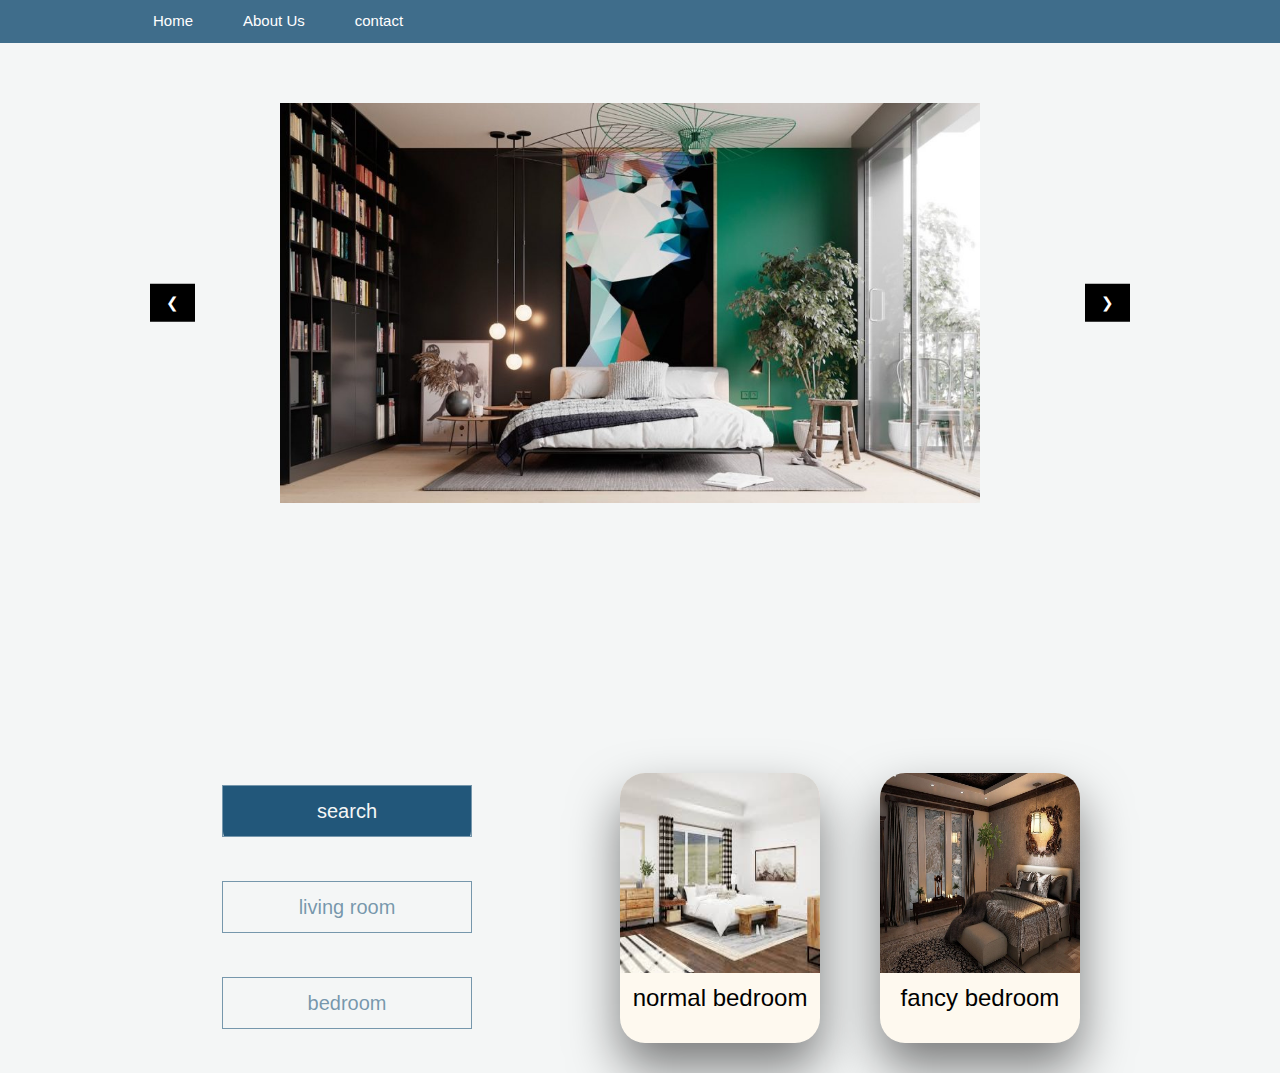
<file: index.html>
<!DOCTYPE html>
<html lang="en">
<head>
    <meta charset="UTF-8">
    <meta name="viewport" content="width=device-width, initial-scale=1.0">
    <link rel="stylesheet" href="./style.css">
    <link rel="stylesheet" href="https://www.w3schools.com/w3css/4/w3.css">
    
    <title>grandeur</title>
</head>
<body>

    <header>
        <nav>
        <ul>
        <li><a href="./index.html">Home</a></li>
        <li><a href="./aboutus.html">About Us</a></li>
        <li><a href="#">contact</a></li>
        </ul>
        </nav>
    </header> 
    
   
<div class="w3-content w3-display-container">
    <div class="imggg">
  <img class="mySlides imgg" src="./images/6.jpg" >
  <img class="mySlides imgg" src="./images/hd2.jpg" >
  <img class="mySlides imgg" src="./images/hd3.jpg" >
  <img class="mySlides imgg" src="./images/hd4.jpg" >
</div>
  <button class="w3-button w3-black w3-display-left" onclick="plusDivs(-1)">&#10094;</button>
  <button class="w3-button w3-black w3-display-right" onclick="plusDivs(1)">&#10095;</button>
</div>



<script>
var slideIndex = 1;
showDivs(slideIndex);

function plusDivs(n) {
  showDivs(slideIndex += n);
}

function showDivs(n) {
  var i;
  var x = document.getElementsByClassName("mySlides");
  if (n > x.length) {slideIndex = 1}
  if (n < 1) {slideIndex = x.length}
  for (i = 0; i < x.length; i++) {
    x[i].style.display = "none";  
  }
  x[slideIndex-1].style.display = "block";  
}
</script>

   <div>
<div id="cardd">
    <div class="card idk1">
        <a href="./noramlbedroomcolor.html">
        <img  src="./images/7.jpg" width="200px" height="200px" >
    </a>
            <h3 class="caption"> normal bedroom</h3>
      </div>

      <div class="card idk2">
        <img  src="./images/2.jpg" width="200px" height="200px" >
            <h3 class="caption"> fancy bedroom</h3>
      </div>
    </div>
</div> 
    


</div>
<div class="container">
<button class="btn btn3">search</button>
<a href="./livingroom.html">  
    <button class="btn btn1">living room</button> 
</a>
<a href="./index.html">
<button class="btn btn2">bedroom</button>
</a>
</div>

</body>
</html>
</file>
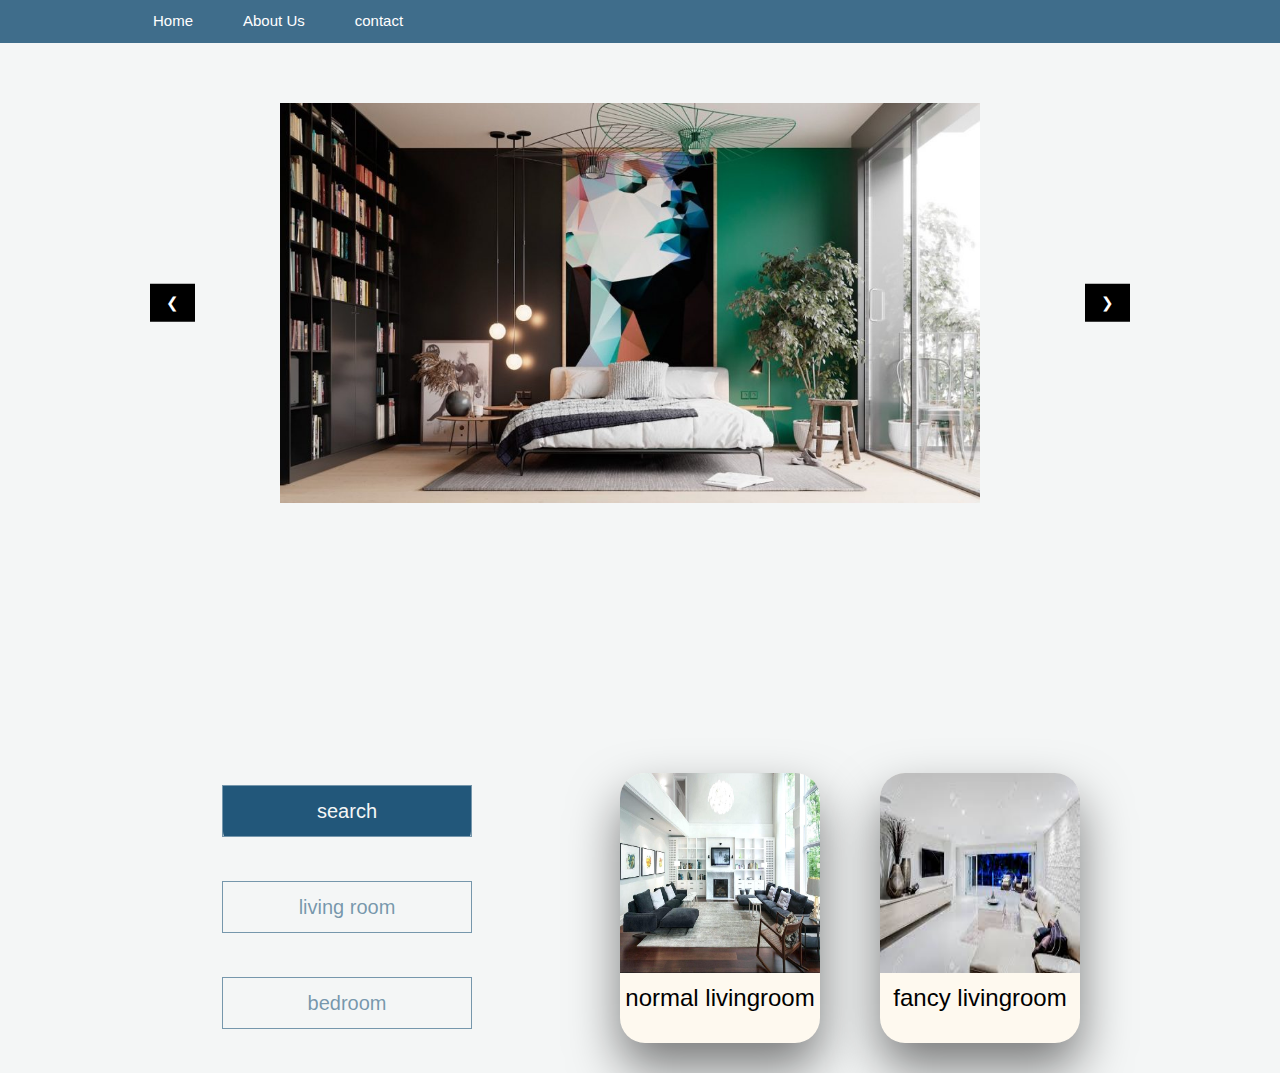
<file: livingroom.html>
<!DOCTYPE html>
<html lang="en">
<head>
    <meta charset="UTF-8">
    <meta name="viewport" content="width=device-width, initial-scale=1.0">
    <link rel="stylesheet" href="./style.css">
    <link rel="stylesheet" href="https://www.w3schools.com/w3css/4/w3.css">
    <title>living room</title>

</head>
<body>
    <header>
        <nav>
        <ul>
        <li><a href="./index.html">Home</a></li>
        <li><a href="./aboutus.html">About Us</a></li>
        <li><a href="#">contact</a></li>
        </ul>
        </nav>
    </header> 
    
    

<div class="w3-content w3-display-container">
    <div class="imggg">
  <img class="mySlides imgg" src="./images/6.jpg" >
  <img class="mySlides imgg" src="./images/hd2.jpg" >
  <img class="mySlides imgg" src="./images/hd3.jpg" >
  <img class="mySlides imgg" src="./images/hd4.jpg" >
</div>
  <button class="w3-button w3-black w3-display-left" onclick="plusDivs(-1)">&#10094;</button>
  <button class="w3-button w3-black w3-display-right" onclick="plusDivs(1)">&#10095;</button>
</div>



<script>
var slideIndex = 1;
showDivs(slideIndex);

function plusDivs(n) {
  showDivs(slideIndex += n);
}

function showDivs(n) {
  var i;
  var x = document.getElementsByClassName("mySlides");
  if (n > x.length) {slideIndex = 1}
  if (n < 1) {slideIndex = x.length}
  for (i = 0; i < x.length; i++) {
    x[i].style.display = "none";  
  }
  x[slideIndex-1].style.display = "block";  
}
</script>

   <div>
<div id="cardd">
    <div class="card idk1">
       
        <img  src="./images/5.jpg" width="200px" height="200px" >
    
            <h3 class="caption"> normal livingroom</h3>
      </div>

      <div class="card idk2">
        <img  src="./images/3.jpg" width="200px" height="200px" >
            <h3 class="caption"> fancy livingroom</h3>
      </div>
    </div>
</div> 
    


</div>
<div class="container">
<button class="btn btn3">search</button>
<a href="./livingroom.html">  
    <button class="btn btn1">living room</button> 
</a>
<a href="./index.html">
<button class="btn btn2">bedroom</button>
</a>
</div>

</body>
</html>
</file>
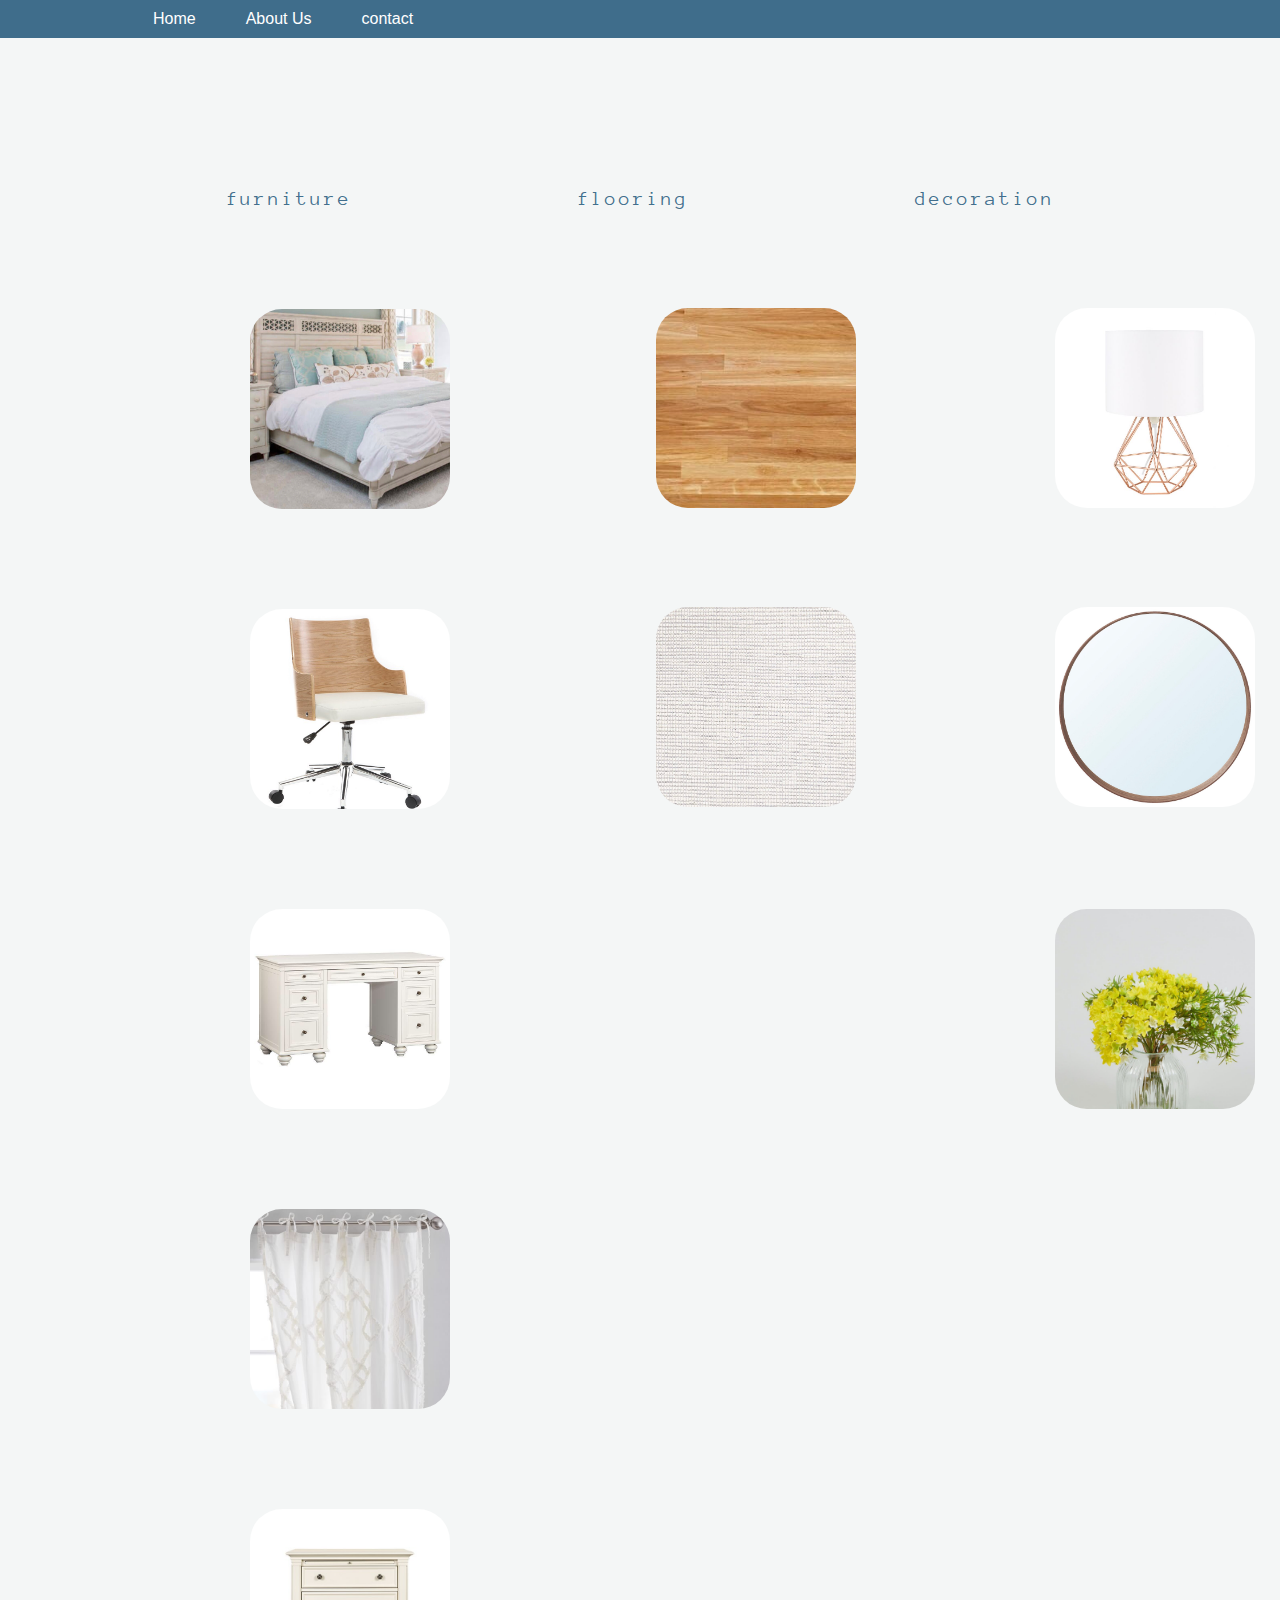
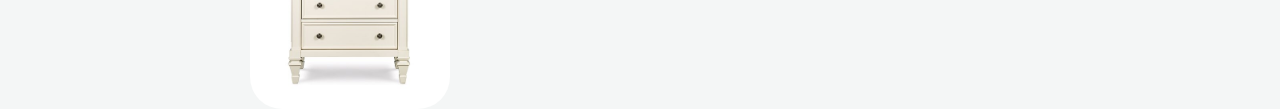
<file: pallet1.html>
<!DOCTYPE html>
<html lang="en">
<head>
    <meta charset="UTF-8">
    <meta name="viewport" content="width=device-width, initial-scale=1.0">
    <link rel="stylesheet" href="./pallet1.css">
    <link rel="stylesheet" href="./style.css">
    <link href='https://fonts.googleapis.com/css?family=Anonymous Pro' rel='stylesheet'>
    <title>pallet1</title>
</head>
<body>
    <header>
        <nav>
        <ul>
        <li><a href="./index.html">Home</a></li>
        <li><a href="./aboutus.html">About Us</a></li>
        <li><a href="#">contact</a></li>
        </ul>
        </nav>
    </header> 
    
 <div class="text1">
     <div>furniture</div>
     <div>flooring</div>
     <div>decoration</div>
 </div>

 
 <div class="div1">
    <div class="div1hover"><p>wooden off white bed</p></div>
   </div>

   <div class="div2">
    <div class="div2hover"><p>wooden chair</p></div>
   </div>

   <div class="div3">
    <div class="div3hover"><p> wooden off white dresser</p></div>
   </div>

   <div class="div4">
    <div class="div4hover"><p> white curtains</p></div>
   </div>

   <div class="div5">
    <div class="div5hover"><p> wooden off white nightstand</p></div>
   </div>

   <div class="div6">
    <div class="div6hover"><p> wooden parquet</p></div>
   </div>

   <div class="div7">
    <div class="div7hover"><p> off white rug</p></div>
   </div>

   <div class="div8">
    <div class="div8hover"><p> white and rose gold lamp</p></div>
   </div>

   <div class="div9">
    <div class="div9hover"><p>wooden mirror</p></div>
   </div>

   <div class="div10">
    <div class="div10hover"><p>yellow flower</p></div>
   </div>


</body>
</html>
</file>
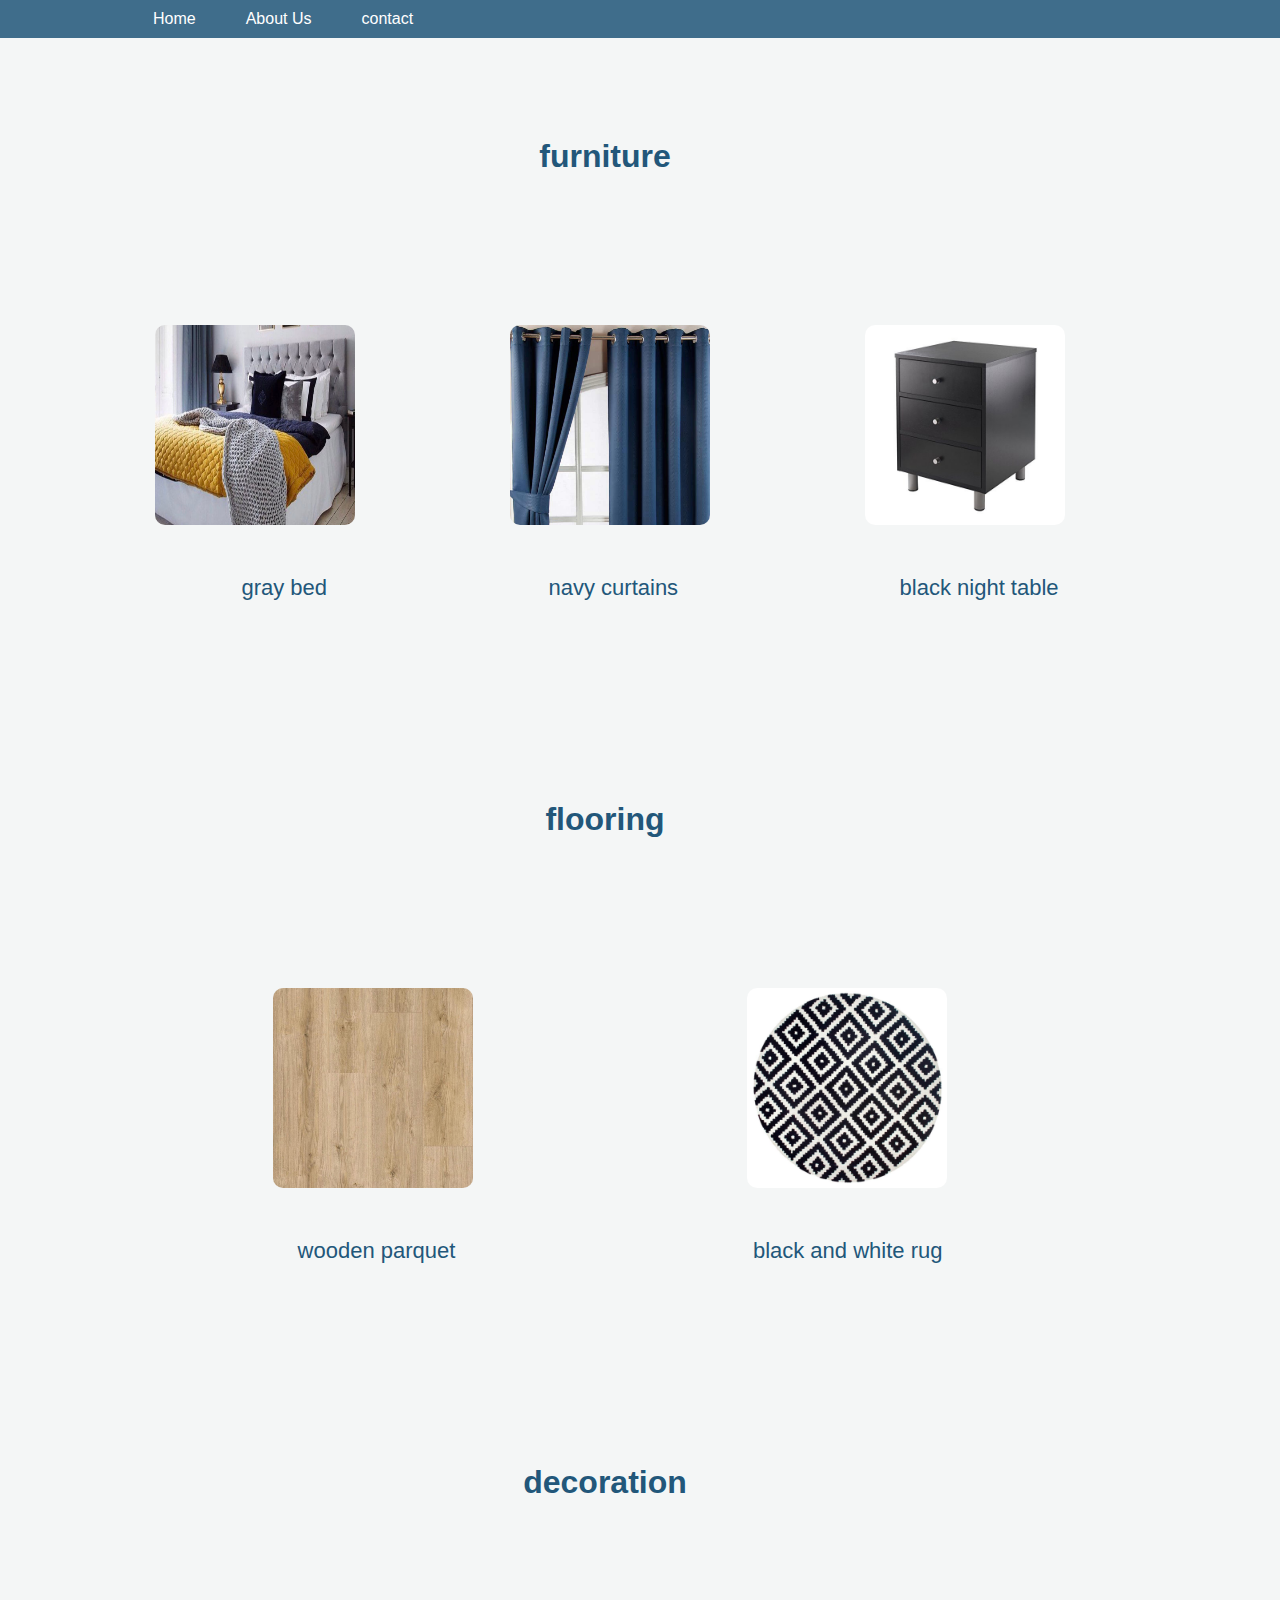
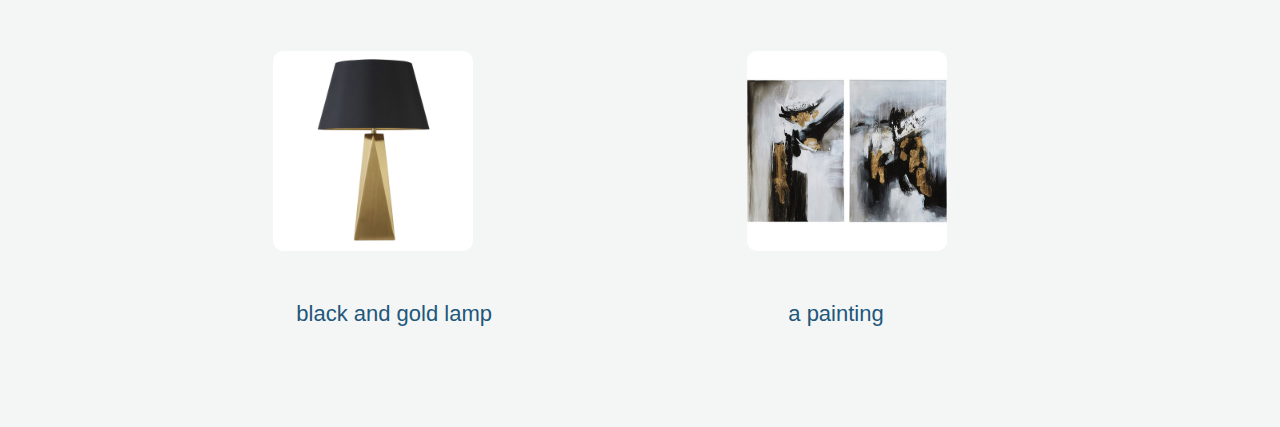
<file: pallet2.html>
<!DOCTYPE html>
<html lang="en">
<head>
    <meta charset="UTF-8">
    <meta name="viewport" content="width=device-width, initial-scale=1.0">
    <link rel="stylesheet" href="./pallet2.css">
    <link rel="stylesheet" href="./style.css">
    <title>pallet 2 </title>
</head>
<body>
   
    <header>
        <nav>
        <ul>
        <li><a href="./index.html">Home</a></li>
        <li><a href="./aboutus.html">About Us</a></li>
        <li><a href="#">contact</a></li>
        </ul>
        </nav>
    </header> 
     
<h1 class="h1">furniture</h1>

<div class="colors">
    <img class="i1 ii1" src="./images/bed2.jpg" >
    <img class="i2 ii2" src="./images/curtain2.jpg" >
    <img class="i3 ii3" src="./images/blacknt.jpg" >
</div>

<div class="colorst">
    <div> gray bed</div>
    <div> navy curtains</div>
    <div> black night table</div>

</div>


<h1 class="h11">flooring</h1>


<div class="colorss">
   <img class="r1 rr1" src="./images/parquet2.jpg" >
   <img class="r2 rr2" src="./images/rug2.jpg" >
</div>

<div class="colorstt">
    <div> wooden parquet</div>
    <div> black and white rug</div>
</div>
    <h1 class="h111">decoration</h1>
    
    <div class="colorsss">
        <img class="l1 ll1" src="./images/lamp2.jpg" >
        <img class="l2 ll2" src="./images/painting.jpg" >
     </div>

     <div class="colorsttt">
     <div>black and gold lamp</div>
     <div>a painting</div>
 </div>

</body>
</html>
</file>
<file: style.css>
*{
    margin: 0px;
    padding: 0px;
    box-sizing: border-box;
   
}



@import url('https://fonts.googleapis.com/css2?family=Quicksand:wght@300;400;500;600;700&display=swap');

body{
font-family: 'Quicksand', sans-serif;
background-color: #F4F6F6;
}

a{
text-decoration: none;
}

li{
list-style-type: none;
}

header{
display: flex;
flex-direction: row;
align-items: center;
padding: 0px 10%;
background-color: #22577adc;
justify-content: space-between;
}

.imgl{
    width: 130px;
}

nav ul{
display: flex;
flex-direction: row;
}

nav ul li{
margin-left: 5px;
margin-right: 5px;
}

nav ul li a{
color: white;
display: block;
padding: 10px 20px;
border-radius: 1px;
}

nav ul li a:hover{
color: #fbc4ab;
}


.container{
   display: flex;
   flex-direction: column;
   margin-top: 260px;
   margin-left: 200px;
}

.btn{
    border: 1px solid #22577a9a;
    background: none;
    padding: 10px 20px;
    font-size: 20px;
    font-family: 'Quicksand', sans-serif;
    width: 250px;
    cursor: pointer;
    margin: 22px;
    transition: 0.8s ;
    position: relative;
    overflow: hidden;
}



.btn1,.btn2{
    color:  #22577a9a;
}

.btn3{
    color: #F4F6F6;
}


.btn1:hover, .btn2:hover{
    color: #F4F6F6; 
}

.btn3:hover{
    color:#22577a9a ;
}

.btn::before{
    content: "";
    position: absolute;
    left: 0;
    width: 100%;
    height: 0%;
    background: #22577a;
    z-index: -1;
    transition: 0.8s;
}

.btn1::before, .btn3::before{
    top: 0;
    border-radius: 0 0 50% 50% ;
}

.btn2::before{
    bottom: 0;
    border-radius: 50% 50% 0 0;

}

.btn3::before{
    height: 180%; 
}

.btn1:hover::before, .btn2:hover::before{
    height: 180%;
}


.btn3:hover::before{
    height: 0%;
}

  
#cardd{
    display: flex;
    float: right;
    margin-right: 170px;
    margin-top: 240px;
}


.card {
    width: 200px;
    height: 270px;
    margin: 30px;
    box-shadow: 0px 25px 50px rgba(0, 0, 0, 0.5);
    border-radius: 25px;
    overflow: hidden;
    transition: 0.5s;
    background: center no-repeat;
    background-color: #fef9ef;
  }

.idk1:hover, .idk2:hover{
    transform: scaleX(-1);
}


.caption{
    text-align: center;
    margin-top: 7px;
}

.mySlides {display:none;}


.imgg{
    width: 700px;
    height: 400px;
   
}

.imggg{
    margin-left: 130px;
    margin-top: 60px;
}
</file>
<file: pallet1.css>
*{
    margin: 0px;
    padding: 0px;
}

.text1{
    display: flex;
    justify-content: space-evenly;
    margin-top: 150px;
    color:#22577adc ;
    font-size: 20px;
    font-family: 'Anonymous Pro';
    letter-spacing: 3px;
}


.div1{
    position: relative;
    display: block;
    width: 200px;
    height: 200px;
    background: #000;
    background: url('./images/bed1.png');
    background-size: cover;
   margin-left: 250px;
   margin-top: 100px;
    border-radius: 32px;
    transform: scale(1);
    transition: all 0.3s ease-in-out;
}

.div1hover{
 position: relative;
 display: block;
 width: 100%;
 height: 100%;
 padding: 50px;
 background: rgba(0,0,0,0.8);
 color: #fff;
 opacity: 0;
 border-radius: 32px;
 transition: all 0.3s ease-in-out;
 transition-delay: 0.3s;
 box-sizing: border-box;
 text-align: center;
}


.div1:hover .div1hover, .div1:active .div1hover{
 opacity: 1;
 }

.div1:hover{
transform: scale(1.03);
    }


    .div2{
position: relative;
display: block;
width: 200px;
height: 200px;
background: #000;
background: url('./images/chair1.jpg');
background-size: cover;
    margin-left: 250px;
    margin-top: 100px;
border-radius: 32px;
transform: scale(1);
transition: all 0.3s ease-in-out;
 }
 
 .div2hover{

  position: relative;
  display: block;
  width: 100%;
  height: 100%;
  padding: 50px;
  background: rgba(0,0,0,0.8);
  color: #fff;
  opacity: 0;
  border-radius: 32px;
  transition: all 0.3s ease-in-out;
  transition-delay: 0.3s;
  box-sizing: border-box;
  text-align: center;
 }
 
 
 .div2:hover .div2hover, .div2:active .div2hover{
   opacity: 1;
  }
 
  .div2:hover{
 transform: scale(1.03);
}
 

.div3{
 position: relative;
 display: block;
 width: 200px;
 height: 200px;
 background: #000;
 background: url('./images/dresser1.jpg');
 background-size: cover;
margin-left: 250px;
margin-top: 100px;
 border-radius: 32px;
 transform: scale(1);
 transition: all 0.3s ease-in-out;
  }
  
  .div3hover{
 
   position: relative;
   display: block;
   width: 100%;
   height: 100%;
   padding: 50px;
   background: rgba(0,0,0,0.8);
   color: #fff;
   opacity: 0;
   border-radius: 32px;
   transition: all 0.3s ease-in-out;
   transition-delay: 0.3s;
   box-sizing: border-box;
   text-align: center;
  }
  
  
  .div3:hover .div3hover, .div3:active .div3hover{
    opacity: 1;
   }
  
   .div3:hover{
transform: scale(1.03);
 }    

 .div4{
 position: relative;
 display: block;
 width: 200px;
 height: 200px;
 background: #000;
 background: url('./images/curtain1.jpg');
 background-size: cover;
margin-left: 250px;
margin-top: 100px;
 border-radius: 32px;
 transform: scale(1);
 transition: all 0.3s ease-in-out;
    }
    
    .div4hover{
 
position: relative;
display: block;
width: 100%;
height: 100%;
padding: 50px;
background: rgba(0,0,0,0.8);
color: #fff;
opacity: 0;
border-radius: 32px;
transition: all 0.3s ease-in-out;
transition-delay: 0.3s;
box-sizing: border-box;
text-align: center;
    }
    
    
    .div4:hover .div4hover, .div4:active .div4hover{
 opacity: 1;
}
    
.div4:hover{
  transform: scale(1.03);
 }    



 .div5{
position: relative;
display: block;
width: 200px;
height: 200px;
background: #000;
background: url('./images/nightstand1.jpg');
background-size: cover;
    margin-left: 250px;
    margin-top: 100px;
border-radius: 32px;
transform: scale(1);
transition: all 0.3s ease-in-out;
 }
 
 .div5hover{

  position: relative;
  display: block;
  width: 100%;
  height: 100%;
  padding: 50px;
  background: rgba(0,0,0,0.8);
  color: #fff;
  opacity: 0;
  border-radius: 32px;
  transition: all 0.3s ease-in-out;
  transition-delay: 0.3s;
  box-sizing: border-box;
  text-align: center;
 }
 
 
 .div5:hover .div5hover, .div5:active .div5hover{
   opacity: 1;
  }
 
  .div5:hover{
 transform: scale(1.03);
}    

.div6{
  position: relative;
  display: block;
  width: 200px;
  height: 200px;
  background: #000;
  background: url('./images/parquet1.jpg');
  background-size: cover;
 margin-left: 656px;
  float: left;
  margin-top: -1401px;
  border-radius: 32px;
  transform: scale(1);
  transition: all 0.3s ease-in-out;
}

.div6hover{
  
 position: relative;
 display: block;
 width: 100%;
 height: 100%;
 padding: 50px;
 background: rgba(0,0,0,0.8);
 color: #fff;
 opacity: 0;
 border-radius: 32px;
 transition: all 0.3s ease-in-out;
 transition-delay: 0.3s;
 box-sizing: border-box;
 text-align: center;
}


.div6:hover .div6hover, .div6:active .div6hover{
opacity: 1;
 }

 .div6:hover{
   transform: scale(1.03);
  }    

  .div7{
 position: relative;
 display: block;
 width: 200px;
 height: 200px;
 background: #000;
 background: url('./images/rug1.jpg');
 background-size: cover;
margin-left: 656px;
 float: left;
 margin-top: -1102px;
 border-radius: 32px;
 transform: scale(1);
 transition: all 0.3s ease-in-out;
  }
  
  .div7hover{
 
   position: relative;
   display: block;
   width: 100%;
   height: 100%;
   padding: 50px;
   background: rgba(0,0,0,0.8);
   color: #fff;
   opacity: 0;
   border-radius: 32px;
   transition: all 0.3s ease-in-out;
   transition-delay: 0.3s;
   box-sizing: border-box;
   text-align: center;
  }
  
  
  .div7:hover .div7hover, .div7:active .div7hover{
    opacity: 1;
   }
  
   .div7:hover{
transform: scale(1.03);
 }   
 
 .div8{
   position: relative;
   display: block;
   width: 200px;
   height: 200px;
   background: #000;
   background: url('./images/whitelamp.jpg');
   background-size: cover;
  margin-left: 1055px;
   float: left;
   margin-top: -1401px;
   border-radius: 32px;
   transform: scale(1);
   transition: all 0.3s ease-in-out;
    }
    
    .div8hover{
   
position: relative;
display: block;
width: 100%;
height: 100%;
padding: 50px;
background: rgba(0,0,0,0.8);
color: #fff;
opacity: 0;
border-radius: 32px;
transition: all 0.3s ease-in-out;
transition-delay: 0.3s;
box-sizing: border-box;
text-align: center;
    }
    
    
    .div8:hover .div8hover, .div8:active .div8hover{
 opacity: 1;
}
    
.div8:hover{
  transform: scale(1.03);
   }    


   .div9{
  position: relative;
  display: block;
  width: 200px;
  height: 200px;
  background: #000;
  background: url('./images/lightwoodenmirror.jpg');
  background-size: cover;
 margin-left: 1055px;
  float: left;
  margin-top: -1102px;
  border-radius: 32px;
  transform: scale(1);
  transition: all 0.3s ease-in-out;
   }
   
   .div9hover{
  
    position: relative;
    display: block;
    width: 100%;
    height: 100%;
    padding: 50px;
    background: rgba(0,0,0,0.8);
    color: #fff;
    opacity: 0;
    border-radius: 32px;
    transition: all 0.3s ease-in-out;
    transition-delay: 0.3s;
    box-sizing: border-box;
    text-align: center;
   }
   
   
   .div9:hover .div9hover, .div9:active .div9hover{
opacity: 1;
    }
   
    .div9:hover{
 transform: scale(1.03);
  }    


  .div10{
 position: relative;
 display: block;
 width: 200px;
 height: 200px;
 background: #000;
 background: url('./images/yellowflower.jpg');
 background-size: cover;
margin-left: 1055px;
 float: left;
 margin-top: -800px;
 border-radius: 32px;
 transform: scale(1);
 transition: all 0.3s ease-in-out;
  }
  
  .div10hover{
 
   position: relative;
   display: block;
   width: 100%;
   height: 100%;
   padding: 50px;
   background: rgba(0,0,0,0.8);
   color: #fff;
   opacity: 0;
   border-radius: 32px;
   transition: all 0.3s ease-in-out;
   transition-delay: 0.3s;
   box-sizing: border-box;
   text-align: center;
  }
  
  
  .div10:hover .div10hover, .div10:active .div10hover{
    opacity: 1;
   }
  
   .div10:hover{
transform: scale(1.03);
 }
</file>
<file: pallet2.css>
*{
    padding: 0px;
    margin: 0px;
}

.h1{
    text-align: center;
    margin-top: 100px;
    margin-right: 70px;
    color: #22577a;
   
}

.colors{
    display: flex;
    justify-content: space-evenly;
    margin-top: 150px;
    margin-right: 60px;
}

.i1{
    width: 200px;
    height: 200px;
    border-radius: 10px;
  
}

.i2{
    width: 200px;
    height: 200px;
    border-radius: 10px;
    
}

.i3{
    width: 200px;
    height: 200px;
    border-radius: 10px;
}

.ii1:hover{
        -webkit-transform: scale(1.3);
        -ms-transform: scale(1.3);
        transform: scale(1.3);
}

.ii2:hover{
    -webkit-transform: scale(1.3);
    -ms-transform: scale(1.3);
    transform: scale(1.3);
}

.ii3:hover{
    -webkit-transform: scale(1.3);
    -ms-transform: scale(1.3);
    transform: scale(1.3);
}

.colorst{
    display: flex;
    justify-content: space-evenly;
    margin-top: 50px;
    margin-left: 20px;
    color: #22577a;
    font-size: 22px;
    font-family: 'Lucida Sans', 'Lucida Sans Regular', 'Lucida Grande', 'Lucida Sans Unicode', Geneva, Verdana, sans-serif;
}

.h11{
    text-align: center;
    margin-top: 200px;
    margin-right: 70px;
    color: #22577a;
}
.colorss{
    display: flex;
    justify-content: space-evenly;
    margin-top: 150px;
    margin-right: 60px;

}

.r1{
    width: 200px;
    height: 200px;
    border-radius: 10px;
}

.r2{
    width: 200px;
    height: 200px;
    border-radius: 10px;
}

.rr1:hover{
    -webkit-transform: scale(1.3);
    -ms-transform: scale(1.3);
    transform: scale(1.3);
}

.rr2:hover{
    -webkit-transform: scale(1.3);
    -ms-transform: scale(1.3);
    transform: scale(1.3);
}

.colorstt{
    display: flex;
    justify-content: space-evenly;
    margin-top: 50px;
    margin-right: 40px;
    color: #22577a;
    font-size: 22px;
    font-family: 'Lucida Sans', 'Lucida Sans Regular', 'Lucida Grande', 'Lucida Sans Unicode', Geneva, Verdana, sans-serif;
}

.h111{
    text-align: center;
    margin-top: 200px;
    margin-right: 70px;
    color: #22577a;
}

.colorsss{
    display: flex;
    justify-content: space-evenly;
    margin-top: 150px;
    margin-right: 60px;
}

.l1{
    width: 200px;
    height: 200px;
    border-radius: 10px;
}

.l2{
    width: 200px;
    height: 200px;
    border-radius: 10px;
}

.ll1:hover{
    -webkit-transform: scale(1.3);
    -ms-transform: scale(1.3);
    transform: scale(1.3);
}

.ll2:hover{
    -webkit-transform: scale(1.3);
    -ms-transform: scale(1.3);
    transform: scale(1.3);
}

.colorsttt{
    display: flex;
    justify-content: space-evenly;
    margin-top: 50px;
    margin-right: 100px;
    margin-bottom: 100px;
    color: #22577a;
    font-size: 22px;
    font-family: 'Lucida Sans', 'Lucida Sans Regular', 'Lucida Grande', 'Lucida Sans Unicode', Geneva, Verdana, sans-serif;
}
</file>
